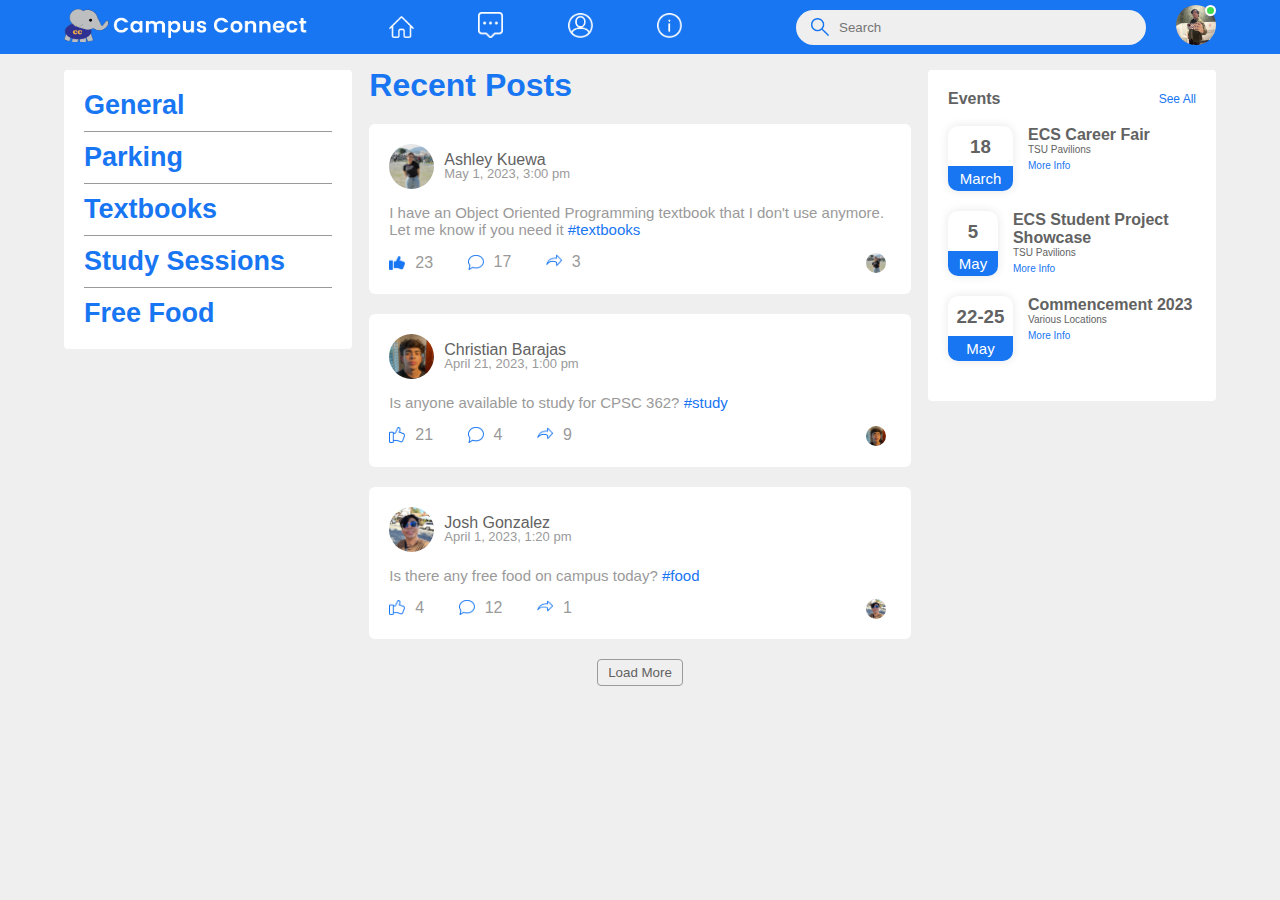
<file: index.html>
<!DOCTYPE html>
<html lang="en">
<head>
    <meta charset="UTF-8">
    <meta http-equiv="X-UA-Compatible" content="IE=ege">
    <meta name="viewport" content="width=device-width, initial-scale=1.0">
    <title>CampusConnect</title>
    <link rel="stylesheet" href="style.css">
</head>
<body>
    <nav>
        <div class="nav-left">
            <a href="index.html"><img src="images/logo.png" class="logo"></a>

            <ul>
                <li><a href="index.html"><img src="images/home.png"></a></li>
                <li><a href="chatroom.html"><img src="images/chatroom.png"></a></li>
                <li><a href="profile.html"><img src="images/profile.png"></a></li>
                <li><a href="about.html"><img src="images/about.png"></a></li>
            </ul>
        </div>
        <div class="nav-right">
            <div class="search-box">
                <img src="images/search.png">
                <input type="text" placeholder="Search">
            </div>
            <div class="nav-user-icon online" onclick="settingsMenuToggle()">
                <img src="images/profile-pic.png">
            </div>
        </div>
        <!------settings page-------->
        <div class="settings-menu">
            <div id="dark-btn">
                <span></span>
            </div>
            <div class="settings-inner">
                <div class="user-profile">
                    <img src="images/profile-pic.png">
                    <div>
                        <p>Josh Gonzalez</p>
                    </div>
                </div>
                <hr>
                <div class="settings-links">
                    <img src="images/setting.png" class="settings-icon">
                    <a href="profile.html">Profile Settings <img src="images/arrow.png" width="9px" height="15px"></a>
                </div>
                
                <div class="settings-links">
                    <img src="images/logout.png" class="settings-icon">
                    <a href="#">Logout <img src="images/arrow.png" width="9px" height="15px"></a>
                </div>

            </div>
            
        </div>


    </nav>

    <div class="container">
        <!------left-sidebar-------->
        <div class="channel-sidebar">
            <!--------main-------->
                <div class="channels">
                        <a href="chatroom.html"><h2>General</h2></a>
                        <hr>
                        <a href="chatroom.html"><h2>Parking</h2></a>
                        <hr>
                        <a href="chatroom.html"><h2>Textbooks</h2></a>
                        <hr>
                        <a href="chatroom.html"><h2>Study Sessions</h2></a>
                        <hr>
                        <a href="chatroom.html"><h2>Free Food</h2></a>
                </div>
            </div>
        <!------main-------->
        <div class="main-content">
            <h1>Recent Posts</h1>
            
            <div class="post-container">
                <div class="post-row">
                    <div class="user-profile">
                        <img src="images/ash.png">
                        <div>
                        <p>Ashley Kuewa</p>
                        <span>May 1, 2023, 3:00 pm</span>
                        </div>
                    </div>
                </div>
                <p class="post-text">I have an Object Oriented Programming textbook that I
                    don't use anymore. Let me know if you need it <a href="chatroom.html">#textbooks</a></p>
                <div class="post-row">
                    <div class="activity-icons">
                        <div><img src="images/like-blue.png"> 23</div>
                        <div><img src="images/comments.png"> 17</div>
                        <div><img src="images/share.png"> 3</div>
                    </div>
                    <div class="post-profile-icon">
                        <img src="images/ash.png">
                    </div>
                </div>
            </div>
            <div class="post-container">
                <div class="post-row">
                    <div class="user-profile">
                        <img src="images/chris.png">
                        <div>
                        <p>Christian Barajas</p>
                        <span>April 21, 2023, 1:00 pm</span>
                        </div>
                    </div>
                </div>
                <p class="post-text">Is anyone available to study for CPSC 362?
                    <a href="chatroom.html">#study</a></p>
                <div class="post-row">
                    <div class="activity-icons">
                        <div><img src="images/like.png"> 21</div>
                        <div><img src="images/comments.png"> 4</div>
                        <div><img src="images/share.png"> 9</div>
                    </div>
                    <div class="post-profile-icon">
                        <img src="images/chris.png">
                    </div>
                </div>
            </div>
            <div class="post-container">
                <div class="post-row">
                    <div class="user-profile">
                        <img src="images/josh.png">
                        <div>
                        <p>Josh Gonzalez</p>
                        <span>April 1, 2023, 1:20 pm</span>
                        </div>
                    </div>
                </div>
                <p class="post-text">Is there any free food on campus today?
                    <a href="chatroom.html">#food</a></p>
                <div class="post-row">
                    <div class="activity-icons">
                        <div><img src="images/like.png"> 4</div>
                        <div><img src="images/comments.png"> 12</div>
                        <div><img src="images/share.png"> 1</div>
                    </div>
                    <div class="post-profile-icon">
                        <img src="images/josh.png">
                    </div>
                </div>
            </div>

            <button type="button" class="load-more-button">Load More</button>

        </div>
        <!------right-sidebar-------->
        <div class="right-sidebar">
            <div class="sidebar-title">
                <h4>Events</h4>
                <a href="#">See All</a>
            </div>
            <div class="event">
                <div class="left-event">
                    <h3>18</h3>
                    <span>March</span>
                </div>
                <div class="right-event">
                    <h4>ECS Career Fair</h4>
                    <p>TSU Pavilions</p>
                    <a href="#">More Info</a>
                </div>
            </div>
            <div class="event">
                <div class="left-event">
                    <h3> 5  </h3>
                    <span>May</span>
                </div>
                <div class="right-event">
                    <h4>ECS Student Project Showcase</h4>
                    <p>TSU Pavilions</p>
                    <a href="#">More Info</a>
                </div>
            </div>
            <div class="event">
                <div class="left-event">
                    <h3>22-25</h3>
                    <span>May</span>
                </div>
                <div class="right-event">
                    <h4>Commencement 2023</h4>
                    <p>Various Locations</p>
                    <a href="#">More Info</a>
                </div>
            </div>
        </div>
    </div>
<script src="script.js"></script>
</body>
</html>
</file>
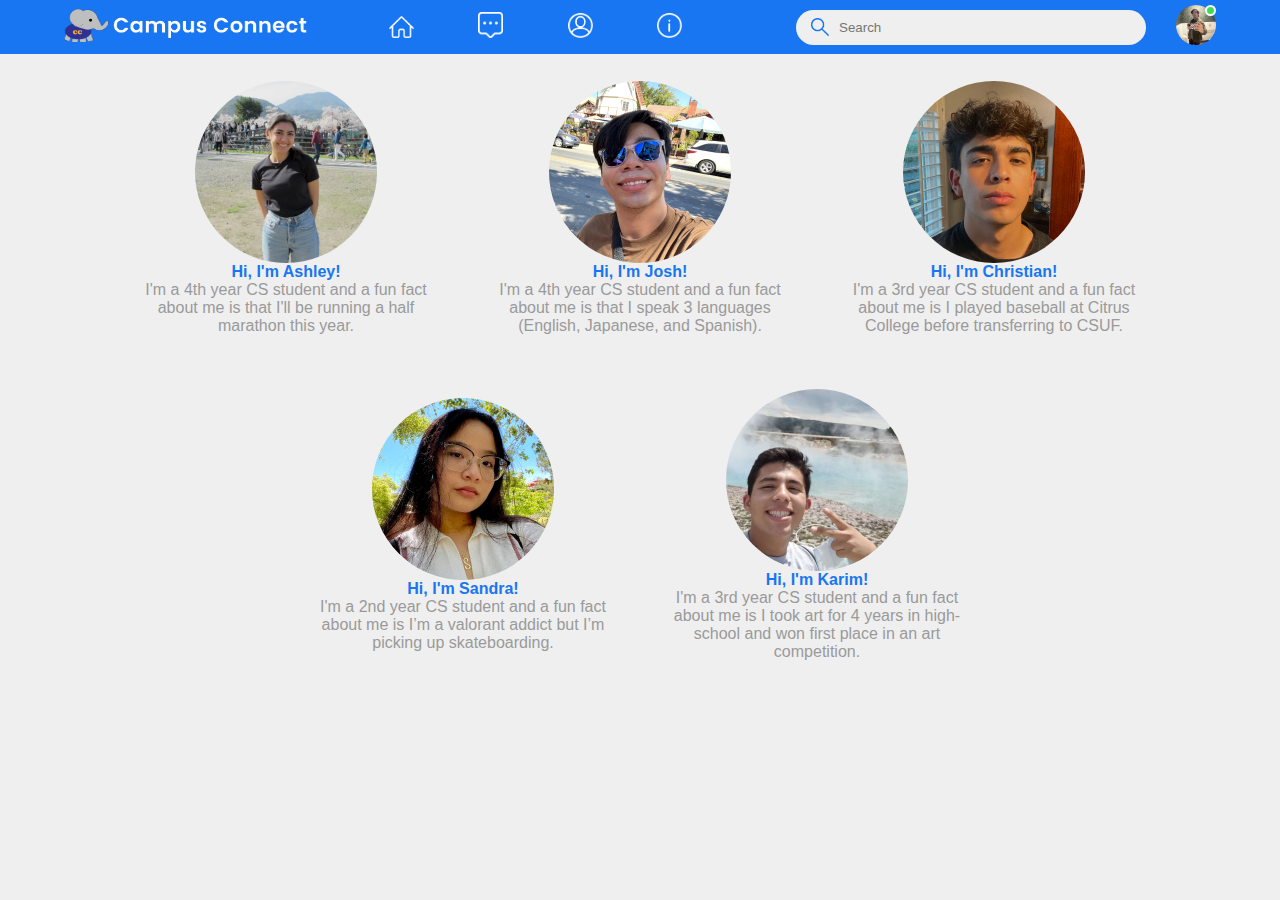
<file: about.html>
<!DOCTYPE html>
<html lang="en">
<head>
    <meta charset="UTF-8">
    <meta http-equiv="X-UA-Compatible" content="IE=edge">
    <meta name="viewport" content="width=device-width, initial-scale=1.0">
    <title>About the Authors</title>
    <link rel="stylesheet" href="style.css">
</head>
<body>
    <nav>
        <div class="nav-left">
            <a href="index.html"><img src="images/logo.png" class="logo"></a>
            <ul>
                <li><a href="index.html"><img src="images/home.png"></a></li>
                <li><a href="chatroom.html"><img src="images/chatroom.png"></a></li>
                <li><a href="profile.html"><img src="images/profile.png"></a></li>
                <li><a href="about.html"><img src="images/about.png"></a></li>
            </ul>
        </div>
        <div class="nav-right">
            <div class="search-box">
                <img src="images/search.png">
                <input type="text" placeholder="Search">
            </div>
            <div class="nav-user-icon online" onclick="settingsMenuToggle()">
                <img src="images/profile-pic.png">
            </div>
        </div>
        <!------settings page-------->
        <div class="settings-menu">
            <div id="dark-btn">
                <span></span>
            </div>
            <div class="settings-inner">
                <div class="user-profile">
                    <img src="images/profile-pic.png">
                    <div>
                        <p>Josh Gonzalez</p>
                    </div>
                </div>
                <hr>
                <div class="settings-links">
                    <img src="images/setting.png" class="settings-icon">
                    <a href="profile.html">Profile Settings <img src="images/arrow.png" width="9px" height="15px"></a>
                </div>
                
                <div class="settings-links">
                    <img src="images/logout.png" class="settings-icon">
                    <a href="#">Logout <img src="images/arrow.png" width="9px" height="15px"></a>
                </div>
            </div>
        </div>
    </nav>
    <div class="ourteam">
       <div class="ashley">
            <img src="images/ash.png">
            <h4>Hi, I'm Ashley!</h4>
                <p>I'm a 4th year CS student and a fun fact about me is 
                    that I'll be running a half marathon this year.</p> 
        </div>
        <div class="josh">
            <img src="images/josh.png">
            <h4>Hi, I'm Josh!</h4>
            <p>I'm a 4th year CS student and a fun fact about me is 
                that I speak 3 languages (English, Japanese, and Spanish).</p>
        </div>
        <div class="christian">
            <img src="images/chris.png" >
            <h4>Hi, I'm Christian!</h4>
            <p>I'm a 3rd year CS student and a fun fact about me is 
                I played baseball at Citrus College before transferring to CSUF.</p>
        </div>
        <div class="sandra">
            <img src="images/sandra.png">
            <h4>Hi, I'm Sandra!</h4>
            <p>I'm a 2nd year CS student and a fun fact about me is 
                I’m a valorant addict but I’m picking up skateboarding.
            </p>
        </div>
        <div class="karim">
            <img src="images/karim.png">
            <h4>Hi, I'm Karim!</h4>
            <p>I'm a 3rd year CS student and a fun fact about me is 
                I took art for 4 years in high-school and won first place in an art competition.
            </p>
        </div>
    </div>
<script src="script.js"></script>
</body>
</html>
</file>
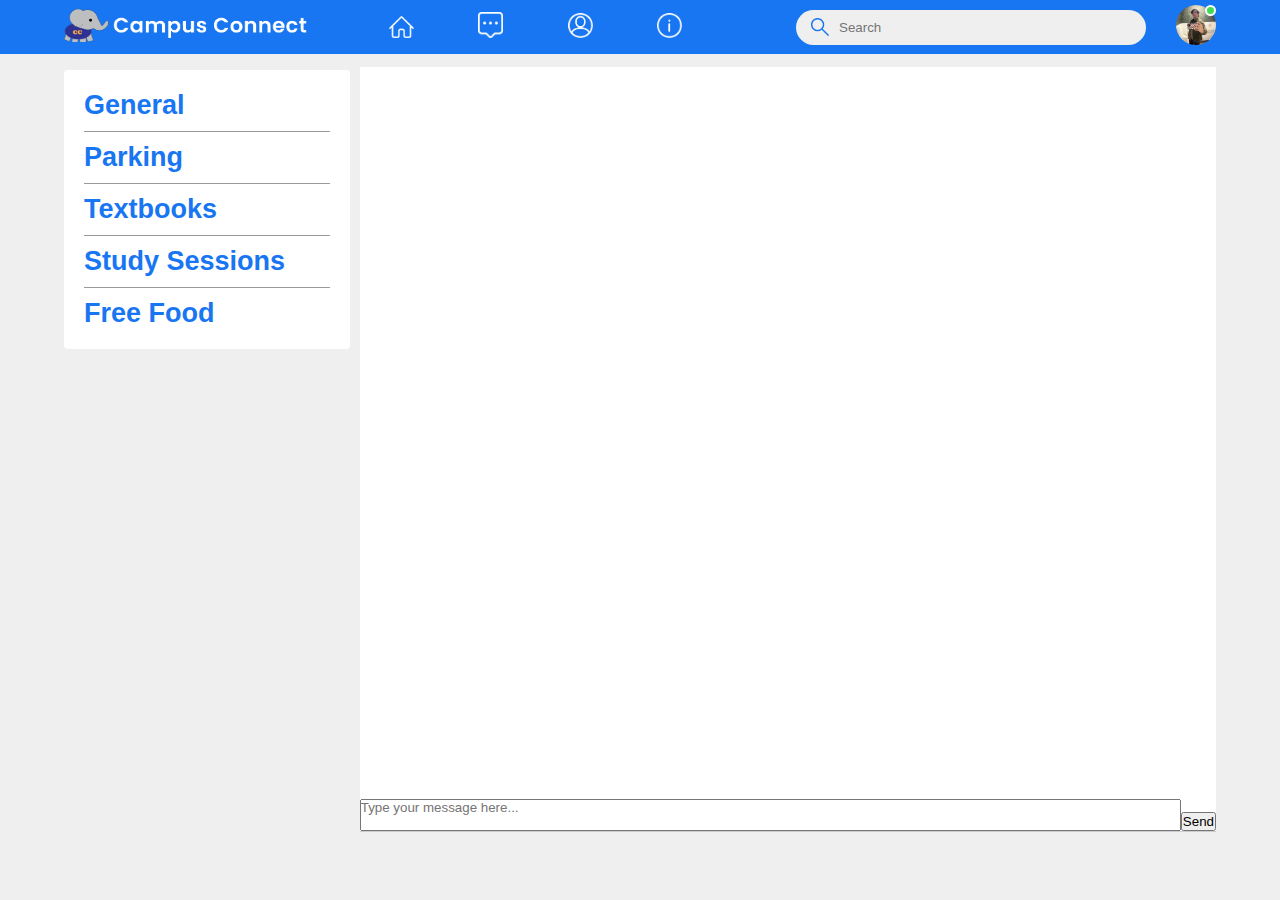
<file: chatroom.html>
<!DOCTYPE html>
<html lang="en">
<head>
    <meta charset="UTF-8">
    <meta http-equiv="X-UA-Compatible" content="IE=edge">
    <meta name="viewport" content="width=device-width, initial-scale=1.0">
    <title>ChatRoom</title>
    <link rel="stylesheet" href="style.css">
</head>
<body>
    <nav>
        <div class="nav-left">
            <a href="index.html"><img src="images/logo.png" class="logo"></a>
            <ul>
                <li><a href="index.html"><img src="images/home.png"></a></li>
                <li><a href="chatroom.html"><img src="images/chatroom.png"></a></li>
                <li><a href="profile.html"><img src="images/profile.png"></a></li>
                <li><a href="about.html"><img src="images/about.png"></a></li>
            </ul>
        </div>
        <div class="nav-right">
            <div class="search-box">
                <img src="images/search.png">
                <input type="text" placeholder="Search">
            </div>
            <div class="nav-user-icon online" onclick="settingsMenuToggle()">
                <img src="images/profile-pic.png">
            </div>
        </div>
        <!------settings page-------->
        <div class="settings-menu">
            <div id="dark-btn">
                <span></span>
            </div>
            <div class="settings-inner">
                <div class="user-profile">
                    <img src="images/profile-pic.png">
                    <div>
                        <p>Josh Gonzalez</p>
                    </div>
                </div>
                <hr>
                <div class="settings-links">
                    <img src="images/setting.png" class="settings-icon">
                    <a href="profile.html">Profile Settings <img src="images/arrow.png" width="9px" height="15px"></a>
                </div>
                
                <div class="settings-links">
                    <img src="images/logout.png" class="settings-icon">
                    <a href="#">Logout <img src="images/arrow.png" width="9px" height="15px"></a>
                </div>
            </div>
        </div>
    </nav>
    <div class="container">
        <div class="left-sidebar">
        <!--------main-------->
            <div class="channels">
                    <a href="#"><h2>General</h2></a>
                    <hr>
                    <a href="#"><h2>Parking</h2></a>
                    <hr>
                    <a href="#"><h2>Textbooks</h2></a>
                    <hr>
                    <a href="#"><h2>Study Sessions</h2></a>
                    <hr>
                    <a href="#"><h2>Free Food</h2></a>
            </div>
        </div>
        <div class="chat-input">
            <textarea placeholder="Type your message here..."></textarea>
            <button>Send</button>
        </div>
    </div>
    
<script src="script.js"></script>
</body>
</html>
</file>
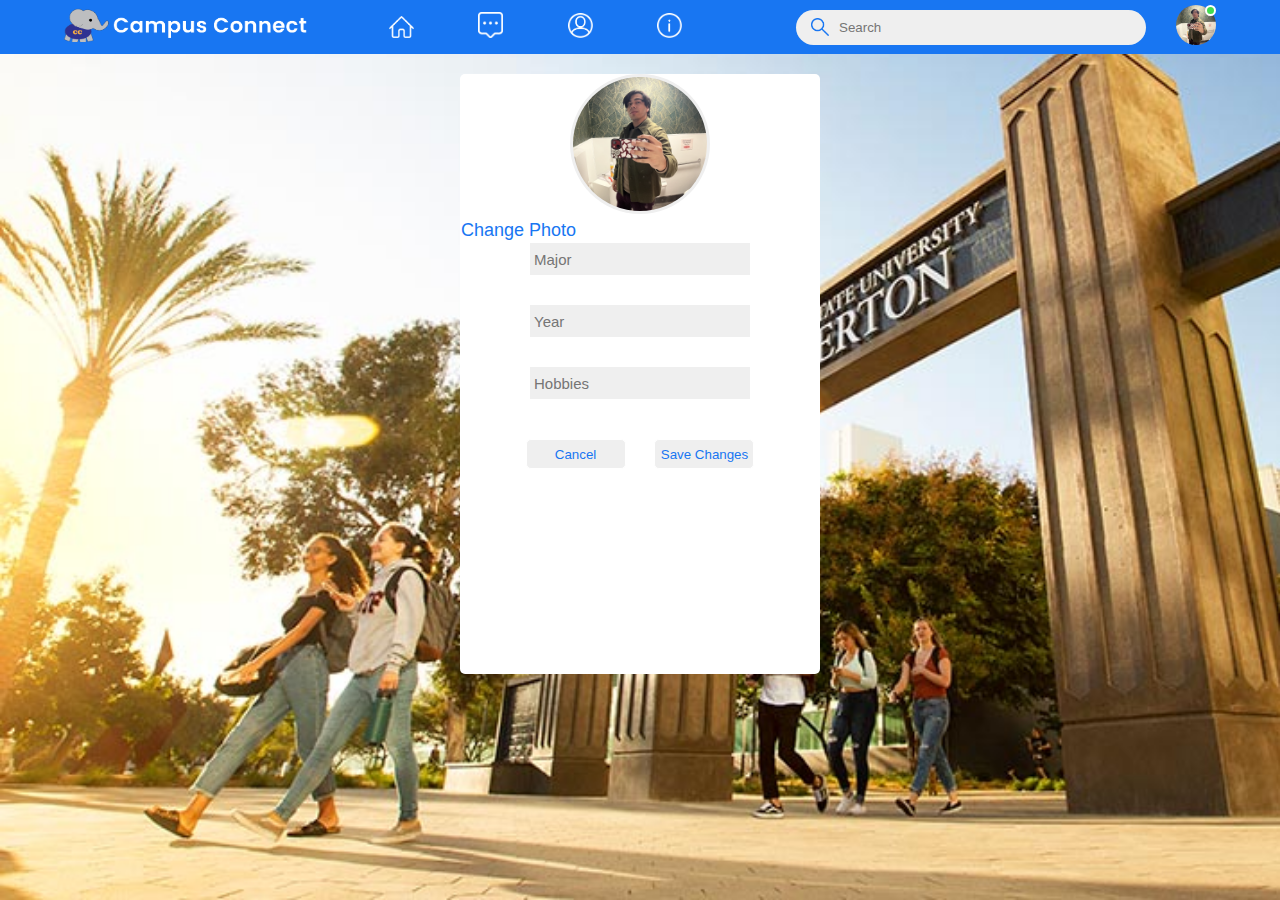
<file: profile.html>
<!DOCTYPE html>
<html lang="en">
<head>
    <meta charset="UTF-8">
    <meta http-equiv="X-UA-Compatible" content="IE=edge">
    <meta name="viewport" content="width=device-width, initial-scale=1.0">
    <title>Profile</title>
    <link rel="stylesheet" href="style.css">
</head>
<style>
    body{
        background-image: url('images/csufbg.jpg');
        background-repeat: no-repeat;
        background-attachment: fixed;  
        background-size: cover;
    }
</style>
<body> 
    <nav>
        <div class="nav-left">
            <a href="index.html"><img src="images/logo.png" class="logo"></a>
            <ul>
                <li><a href="index.html"><img src="images/home.png"></a></li>
                <li><a href="chatroom.html"><img src="images/chatroom.png"></a></li>
                <li><a href="profile.html"><img src="images/profile.png"></a></li>
                <li><a href="about.html"><img src="images/about.png"></a></li>
            </ul>
        </div>
        <div class="nav-right">
            <div class="search-box">
                <img src="images/search.png">
                <input type="text" placeholder="Search">
            </div>
            <div class="nav-user-icon online" onclick="settingsMenuToggle()">
                <img src="images/profile-pic.png">
            </div>
        </div>
        <!------settings page-------->
        <div class="settings-menu">
            <div id="dark-btn">
                <span></span>
            </div>
            <div class="settings-inner">
                <div class="user-profile">
                    <img src="images/profile-pic.png">
                    <div>
                        <p>Josh Gonzalez</p>
                    </div>
                </div>
                <hr>
                <div class="settings-links">
                    <img src="images/setting.png" class="settings-icon">
                    <a href="profile.html">Profile Settings <img src="images/arrow.png" width="9px" height="15px"></a>
                </div>
                
                <div class="settings-links">
                    <img src="images/logout.png" class="settings-icon">
                    <a href="#">Logout <img src="images/arrow.png" width="9px" height="15px"></a>
                </div>
            </div>    
        </div>
    </nav>
    <center> 
        <div class="box">
            <img src="images/profile-pic.png">
            <input type="file" name="" id="file" accept="image/*">
            <label for="file">Change Photo</label>
            <input type="text" name="" placeholder="Major">
            <input type="text" name="" placeholder="Year">
            <input type="text" name="" placeholder="Hobbies">
            <button style="float: left;margin:10px 0 0 18.2%;">Cancel</button>
            <button style="float: right;margin:10px 18.2% 0 0;">Save Changes</button>
        </div>
    </center> 
<script src="script.js"></script>
</body>
</html>
</file>
<file: style.css>
*{
    margin: 0;
    padding: 0;
    font-family:'Lucida Sans', 'Lucida Sans Regular', 'Lucida Grande', 'Lucida Sans Unicode', Geneva, Verdana, sans-serif;
    box-sizing: border-box;
}
:root{
    --body-color: #efefef;
    --nav-color: #1876f2;
    --bg-color: #fff;
}
.dark-mode{
    --body-color: #0a0a0a;
    --nav-color: #000;
    --bg-color: #000;    
}
body{
    background: var(--body-color);
    transition: background 0.3s;
}
nav{
    display: flex;
    align-items: center;
    justify-content: space-between;
    background: var(--nav-color);
    padding: 5px 5%;
    position: sticky;
    top: 0;
    z-index: 100;
}
.logo {
    width: 250px;
    margin-right: 45px;
}
.nav-left, .nav-right{
    display: flex;
    align-items: center;
}
.nav-left ul li{
    list-style: none;
    display: inline-block;
}
.nav-left ul li img{
    width: 25px;
    margin: 0 30px;
}
.nav-left ul li img:hover{
    background-color: #1876f2;
}
.nav-user-icon img{
    width: 40px;
    border-radius: 50%;
    cursor: pointer;
}
.nav-user-icon{
    margin-left: 30px;
}
.search-box{
    background: #efefef;
    width: 350px;
    border-radius: 20px;
    display: flex;
    align-items: center;
    padding: 0 15px;
}
.search-box img{
    width: 18px;
}
.search-box input{
    width: 100%;
    background: transparent;
    padding: 10px;
    outline: none;
    border: 0;
}
.online{
    position: relative;
}
.online::after{
    content: '';
    width: 7px;
    height: 7px;
    border: 2px solid #fff;
    border-radius: 50%;
    background: #41db51;
    position: absolute;
    top: 0;
    right: 0;
}
.container{
    display: flex;
    justify-content: space-between;
    padding: 13px 5%;
}
.left-sidebar{
    flex-basis: 25%;
    position: sticky;
    top: 70px;
    align-self: flex-start;
    padding: 20px;
    border-radius: 4px;
    background: var(--bg-color);
    color: #626262;
}
.right-sidebar{
    flex-basis: 25%;
    position: sticky;
    top: 70px;
    align-self: flex-start;
    padding: 20px;
    border-radius: 4px;
    background: var(--bg-color);
    color: #626262;
}
.main-content{
    flex-basis: 47%;
}
.main-content h1{
    color: #1876f2;
}
.imp-links a{
    display: flex;
    align-items: center;
    text-decoration: none;
    margin-bottom: 30px;
    color: #626262;
    width: fit-content;
}
.imp-links a img{
    width: 25px;
    margin-right: 15px;
}
.imp-links{
    border-bottom: 1px solid;
    color: #ccc;
}
.sidebar-title{
    display: flex;
    align-items: center;
    justify-content: space-between;
    margin-bottom: 18px;
}
.sidebar-title h4{
    font-weight: 600;
    font-size: 16px;
}
.sidebar-title a{
    text-decoration: none;
    color: #1876f2;
    font-size: 12px;
}
.event{
    display: flex;
    font-size: 16px;
    margin-bottom: 20px;
}
.left-event{
    border-radius: 10px;
    height: 65px;
    width: 65px;
    margin-right: 15px;
    padding-top: 10px;
    text-align: center;
    position: relative;
    overflow: hidden;
    box-shadow: 0 0 10px rgba(0, 0, 0, 0.1);
}
.event p{
    font-size: 10px;
}
.event a{
    font-size: 10px;
    text-decoration: none;
    color: #1876f2;
}
.left-event span{
    position: absolute;
    bottom: 0;
    left: 0;
    width: 100%;
    background: #1876f2;
    color: #fff;
    font-size: 15px;
    padding: 4px 0;
}
.online-list{
    display: flex;
    align-items: center;
    margin-bottom: 20px;
}
.online-list .online img{
    width: 40px;
    border-radius: 50%;
}
.online-list .online{
    width: 40px;
    border-radius: 50%;
    margin-right: 15px;
}
.online-list .online::after{
    top: unset;
    bottom: px;
}
.write-post-container{
    width: 100%;
    background: var(--bg-color);
    border-radius: 6px;
    padding: 20px;
    columns: #626262;   
}
.user-profile{
    display: flex;
    align-items: center;
}
.user-profile img{
    width: 45px;
    border-radius: 50%;
    margin-right: 10px;
}
.user-profile p{
    margin-bottom: -5px;
    font-weight: 500;
    color: #626262;
}
.post-input-container{
    padding-left: 55px;
    padding-top: 20px;
}
.post-input-container textarea{
    width: 100%;
    border: 0;
    outline: 0;
    border-bottom: 1px solid #ccc;
    background: transparent;
    resize: none;
    color: #9a9a9a;
}
.post-container{
    width: 100%;
    background: var(--bg-color);
    border-radius: 6px;
    padding: 20px;
    columns: #626262;
    margin: 20px 0;
}
.user-profile span{
   font-size: 13px;
   color: #9a9a9a; 
}
.post-text{
    color: #9a9a9a;
    margin: 15px 0;
    font-size: 15px;
}
.post-text a{
    color: #1876f2;
    text-decoration: none;
}
.post-row{
    display: flex;
    align-items: center;
    justify-content: space-between;
}
.activity-icons div img{
    width: 16px;
    margin-right: 10px;
}
.activity-icons div{
    display: inline-flex;
    align-items: center;
    margin-right: 30px;
    color: #9a9a9a;
}
.post-profile-icon{
    display: flex;
    align-items: center;
}
.post-profile-icon img{
    width: 20px;
    border-radius: 50%;
    margin-right: 5px;
}
.load-more-button{
    display: block;
    margin: auto;
    cursor: pointer;
    padding: 5px 10px;
    border: 1px solid #9a9a9a;
    color: #626262;
    background: transparent;
    border-radius: 4px;
}
.settings-menu{
    position: absolute;
    width: 80%;
    max-width: 350px;
    background: var(--bg-color);
    box-shadow: 0 0 10px rgba(0, 0, 0, 0.4);
    border-radius: 4px;
    overflow: hidden;
    top: 108%;
    right: 5%;
    max-height: 0;
    transition: max-height 0.3s;
}
.settings-menu-height{
    max-height: 450px;
}
.user-profile a{
    font-size: 12px;
    color: #1876f2;
    text-decoration: none;
}
.settings-inner {
    padding: 15px;
}
.settings-menu hr{
    border: 0;
    height: 1px;
    background: #9a9a9a;
    margin: 15px 0;
}
.settings-links {
    display: flex;
    align-items: center;
    margin: 15px 0;
}
.settings-links .settings-icon{
    width: 25px;
    margin-right: 10px;
}
.settings-links a{
    display: flex;
    flex: 1;
    align-items: center;
    justify-content: space-between;
    text-decoration: none;
    color: #626262;
}
#dark-btn{
    position: absolute;
    top: 20px;
    right: 20px;
    background: #ccc;
    width: 45px;
    border-radius: 15px;
    padding: 2px 3px;
    cursor: pointer;
    display: flex;
    transition: padding-left 0.5s, background 0.5s;
}
#dark-btn span{
    width: 18px;
    height: 18px;
    background: #fff;
    border-radius: 50%;
    display: inline-block;
}
#dark-btn.dark-btn-on{
    padding-left: 23px;
    background: #0a0a0a;
}
.channels a{
    color: #1876f2;
    font-size: 18px;
    text-decoration: none;
}
.channels hr{
    border: 0;
    height: 1px;
    background: #9a9a9a;
    margin: 10px 0;
}
.channel-sidebar{
    flex-basis: 25%;
    position: sticky;
    top: 70px;
    align-self: flex-start;
    padding: 20px;
    border-radius: 4px;
    background: var(--bg-color);
    color: #626262;
}
.chat-input {
    height: 85vh;
    width: 75%;
    border: 0;
    outline: 0;
    margin-bottom: 0;
    border-bottom: 1px solid #ccc;
    background-color: var(--bg-color);
    color: #9a9a9a;
    display: flex;
    justify-content: space-between;
    align-items: flex-end;
    margin-left: 10px;
}
.chat-input > form {
    flex: 1; 
}
.chat-input > form > input {
    padding: 5px;
    background-color: transparent;
    border: none;
    outline-width: 0;
    color: var(--bg-color);
    width: 100%;
} 
.chat-inputButton {
    display: none;
}

.chat-input textarea{
    width: 100%;
    resize: none;
}
.ourteam div img{
    border-radius: 50%;
}
.ourteam div p{
    color: #9a9a9a;
}
.ourteam div h4 {
    color: #1876f2;
}
.ourteam div{
    width: 300px;
    margin: 27px;
    display: flex;
    justify-content: center;
    align-items: center;
    flex-direction: column;
    text-align: center;
}
.ourteam {
    display: flex;
    width: 100vw;
    flex-wrap: wrap;
    margin: 0px;
    justify-content: center;
    align-items: center;
    padding-bottom: 0px;
    gap: 0px;
}
.box {
    box-sizing: border-box;
    width: 360px;
    height: 600px;
    border-radius: 5px;
    background-color: var(--bg-color);
    margin-top: 20px;
    overflow: hidden;
}
.box img{
    width: 140px;
    height: 140px;
    border-radius: 50%;
    margin: 0;
    padding: 3px;
    background-color: var(--body-color);
}
.box input[type="text"], input[type="email"]{
    display: block;
    box-sizing: border-box;
    background-color: var(--body-color);
    color: #1876f2;
    margin-bottom: 30px;
    padding: 4px;
    width: 220px;
    height: 32px;
    border: none;
    font-family:'Lucida Sans', 'Lucida Sans Regular', 'Lucida Grande', 'Lucida Sans Unicode', Geneva, Verdana, sans-serif;
    font-weight: 300;
    font-size: 15px;
    transition: 0.2s ease;
}
.box input[type="text"]:focus, input[type="email"]:focus{
    border-bottom: 2px solid var(--body-color);
    color: var(--nav-color);
    transition: 0.2 ease;
}
.box button {
    border: 1px solid var(--bg-color);
    background-color: var(--body-color);
    color: #1876f2;
    height: 30px;
    width: 100px;
    border-radius: 5px;
    margin: 0px;
    transition: all 0.3;
}
.box button:hover{
    transform: scale(1.1);
}
.box input[type="file"] {
    display: none;
}
.box label{
    display: flex;
    align-items: center;
    box-sizing: border-box;
    font-size: 18px;
    color: #1876f2;
    padding: 2px 1px;
    border-radius: 5px;
    transition: all 0.1s;
}
.box label:hover{
    color:#f26f18;
}
.profile-background {
    background-image: url(images/csufbg.jpg);
}
</file>
